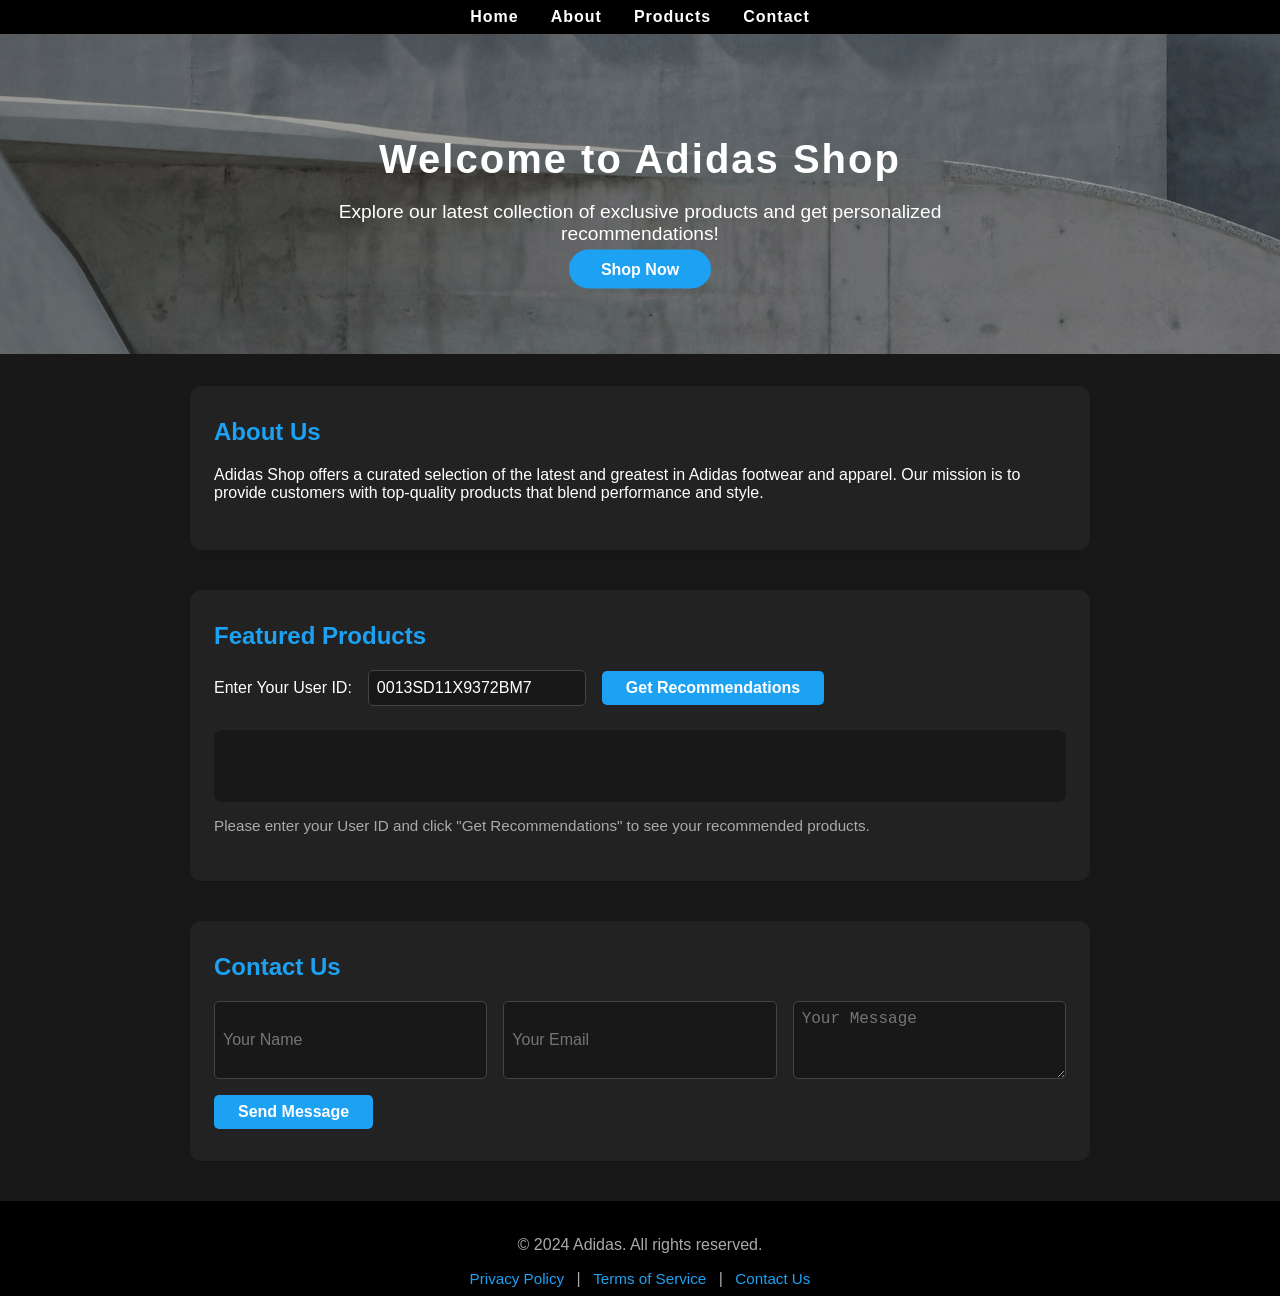
<file: templates/index.html>
<!DOCTYPE html>
<html lang="en">
<head>
    <meta charset="UTF-8">
    <meta name="viewport" content="width=device-width, initial-scale=1.0">
    <title>Adidas Shop - Smart Recommendations</title>
    <link rel="stylesheet" href="/website/style.css">
</head>
<body>
    <header>
        <nav>
            <ul>
                <li><a href="#">Home</a></li>
                <li><a href="#about">About</a></li>
                <li><a href="#products">Products</a></li>
                <li><a href="#contact">Contact</a></li>
            </ul>
        </nav>
        <div class="banner">
            <img src="/website/main-banner.jpg" alt="Adidas Banner" class="banner-img">
            <div class="banner-text">
                <h1>Welcome to Adidas Shop</h1>
                <p>Explore our latest collection of exclusive products and get personalized recommendations!</p>
                <a href="#products" class="cta-btn">Shop Now</a>
            </div>
        </div>
    </header>
    <main>
        <section id="about">
            <h2>About Us</h2>
            <p>Adidas Shop offers a curated selection of the latest and greatest in Adidas footwear and apparel. Our mission is to provide customers with top-quality products that blend performance and style.</p>
        </section>
        <section id="products">
            <h2>Featured Products</h2>
            <form id="recommendation-form">
                <label for="user-id">Enter Your User ID:</label>
                <input type="text" id="user-id" name="user-id" value="0013SD11X9372BM7" required>
                <button type="submit">Get Recommendations</button>
            </form>
            <div id="recommendations"></div>
            <p class="info">Please enter your User ID and click "Get Recommendations" to see your recommended products.</p>
        </section>
        <section id="contact">
            <h2>Contact Us</h2>
            <form id="contact-form">
                <input type="text" placeholder="Your Name" required>
                <input type="email" placeholder="Your Email" required>
                <textarea placeholder="Your Message" required></textarea>
                <button type="submit">Send Message</button>
            </form>
        </section>
    </main>
    <footer>
        <p>&copy; 2024 Adidas. All rights reserved.</p>
        <div class="footer-links">
            <a href="#">Privacy Policy</a> |
            <a href="#">Terms of Service</a> |
            <a href="#contact">Contact Us</a>
        </div>
    </footer>
    <script src="/website/app.js"></script>
</body>
</html>
</file>
<file: website/style.css>
body {
    background: #181818;
    color: #fff;
    font-family: 'Segoe UI', Arial, sans-serif;
    margin: 0;
    padding: 0;
}

header nav {
    background: #000;
    padding: 0.5rem 0;
}
header nav ul {
    list-style: none;
    display: flex;
    justify-content: center;
    gap: 2rem;
    margin: 0;
    padding: 0;
}
header nav ul li a {
    color: #fff;
    text-decoration: none;
    font-weight: 600;
    letter-spacing: 1px;
    transition: color 0.2s;
}
header nav ul li a:hover {
    color: #1da1f2;
}

.banner {
    position: relative;
    width: 100%;
    height: 320px;
    overflow: hidden;
    background: #111;
    display: flex;
    align-items: center;
    justify-content: center;
}
.banner-img {
    width: 100%;
    height: 320px;
    object-fit: cover;
    opacity: 0.7;
}
.banner-text {
    position: absolute;
    top: 50%;
    left: 50%;
    transform: translate(-50%, -50%);
    text-align: center;
    color: #fff;
}
.banner-text h1 {
    font-size: 2.5rem;
    margin-bottom: 0.5rem;
    letter-spacing: 2px;
}
.banner-text p {
    font-size: 1.2rem;
    margin-bottom: 1rem;
}
.cta-btn {
    background: #1da1f2;
    color: #fff;
    padding: 0.7rem 2rem;
    border: none;
    border-radius: 25px;
    font-size: 1rem;
    font-weight: bold;
    text-decoration: none;
    transition: background 0.2s;
}
.cta-btn:hover {
    background: #0d8ddb;
}

main {
    max-width: 900px;
    margin: 2rem auto;
    padding: 0 1rem;
}
section {
    margin-bottom: 2.5rem;
    background: #222;
    border-radius: 12px;
    padding: 2rem 1.5rem;
    box-shadow: 0 2px 8px rgba(0,0,0,0.08);
}
section h2 {
    color: #1da1f2;
    margin-top: 0;
}
#recommendation-form {
    display: flex;
    gap: 1rem;
    align-items: center;
    margin-bottom: 1rem;
}
#recommendation-form input[type="text"] {
    padding: 0.5rem;
    border-radius: 5px;
    border: 1px solid #444;
    background: #181818;
    color: #fff;
    font-size: 1rem;
}
#recommendation-form button {
    background: #1da1f2;
    color: #fff;
    border: none;
    border-radius: 5px;
    padding: 0.5rem 1.5rem;
    font-size: 1rem;
    font-weight: 600;
    cursor: pointer;
    transition: background 0.2s;
}
#recommendation-form button:hover {
    background: #0d8ddb;
}
#recommendations {
    margin-top: 1.5rem;
    padding: 1rem;
    background: #181818;
    border-radius: 8px;
    min-height: 40px;
    color: #fff;
}
.info {
    color: #aaa;
    font-size: 0.95rem;
}
#contact-form {
    display: flex;
    flex-wrap: wrap;
    gap: 1rem;
}
#contact-form input, #contact-form textarea {
    flex: 1 1 200px;
    padding: 0.5rem;
    border-radius: 5px;
    border: 1px solid #444;
    background: #181818;
    color: #fff;
    font-size: 1rem;
}
#contact-form textarea {
    min-height: 60px;
    resize: vertical;
}
#contact-form button {
    background: #1da1f2;
    color: #fff;
    border: none;
    border-radius: 5px;
    padding: 0.5rem 1.5rem;
    font-size: 1rem;
    font-weight: 600;
    cursor: pointer;
    transition: background 0.2s;
}
#contact-form button:hover {
    background: #0d8ddb;
}
footer {
    background: #000;
    color: #aaa;
    text-align: center;
    padding: 1.2rem 0 0.5rem 0;
    margin-top: 2rem;
}
.footer-links a {
    color: #1da1f2;
    text-decoration: none;
    margin: 0 0.5rem;
    font-size: 0.95rem;
}
.footer-links a:hover {
    text-decoration: underline;
}
@media (max-width: 700px) {
    .banner-text h1 {
        font-size: 1.5rem;
    }
    .banner {
        height: 180px;
    }
    .banner-img {
        height: 180px;
    }
    main {
        padding: 0 0.2rem;
    }
    section {
        padding: 1rem 0.5rem;
    }
    #recommendation-form {
        flex-direction: column;
        align-items: stretch;
    }
    #contact-form {
        flex-direction: column;
    }
}
</file>
